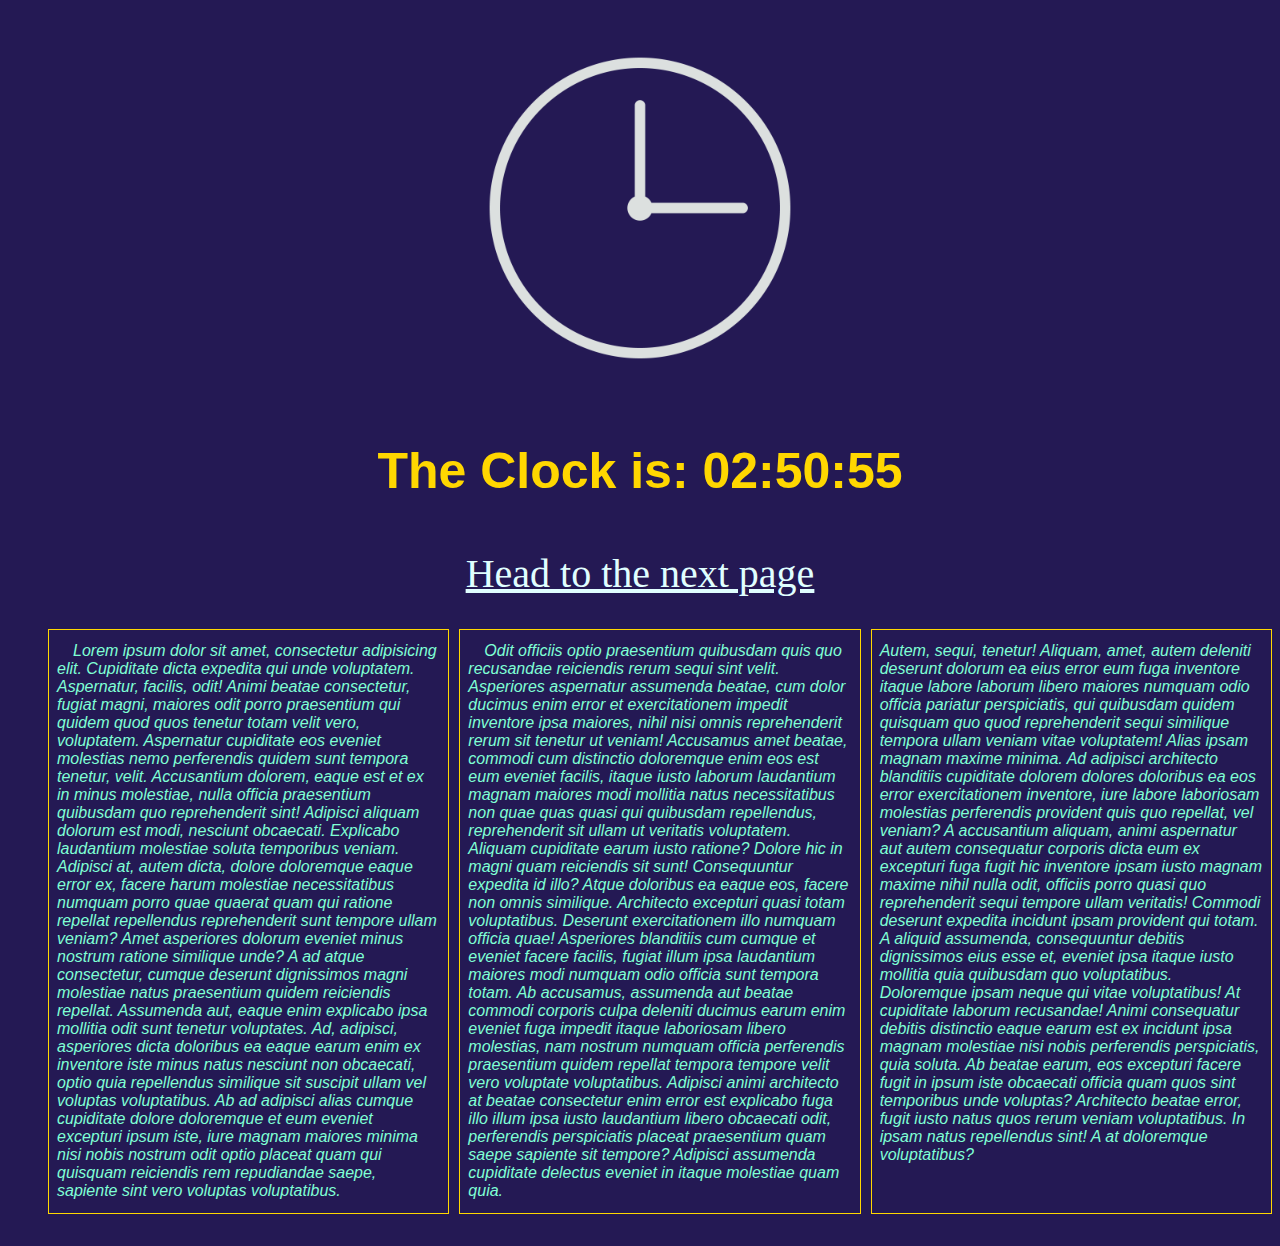
<file: myClock/index.html>
<!doctype html>
<html lang="en">
<head>
    <link rel="stylesheet" href="mystyle.css">
    <meta charset="UTF-8">
    <title>MyClock</title>
</head>
<body>
<div>

    <img src="clockImg.png" class="centerClock" alt="My Clock">
    <h1 id='clock'>The Clock is:</h1>

    <div class="h1c" style="text-align: center">
        <a class="h1c" href="exampleHyperlink.html">Head to the next page</a>
    </div>
    <div>
        <ul style="display: flex; gap: 10px;">
            <p class="para">&emsp;Lorem ipsum dolor sit amet, consectetur adipisicing elit. Cupiditate dicta
                expedita qui unde voluptatem. Aspernatur, facilis, odit! Animi beatae consectetur, fugiat magni, maiores
                odit
                porro praesentium qui quidem quod quos tenetur totam velit vero, voluptatem. Aspernatur cupiditate eos
                eveniet
                molestias nemo perferendis quidem sunt tempora tenetur, velit. Accusantium dolorem, eaque est et ex in
                minus
                molestiae, nulla officia praesentium quibusdam quo reprehenderit sint! Adipisci aliquam dolorum est
                modi,
                nesciunt obcaecati. Explicabo laudantium molestiae soluta temporibus veniam. Adipisci at, autem dicta,
                dolore
                doloremque eaque error ex, facere harum molestiae necessitatibus numquam porro quae quaerat quam qui
                ratione
                repellat repellendus reprehenderit sunt tempore ullam veniam? Amet asperiores dolorum eveniet minus
                nostrum
                ratione similique unde? A ad atque consectetur, cumque deserunt dignissimos magni molestiae natus
                praesentium
                quidem reiciendis repellat. Assumenda aut, eaque enim explicabo ipsa mollitia odit sunt tenetur
                voluptates. Ad,
                adipisci, asperiores dicta doloribus ea eaque earum enim ex inventore iste minus natus nesciunt non
                obcaecati,
                optio quia repellendus similique sit suscipit ullam vel voluptas voluptatibus. Ab ad adipisci alias
                cumque
                cupiditate dolore doloremque et eum eveniet excepturi ipsum iste, iure magnam maiores minima nisi nobis
                nostrum
                odit optio placeat quam qui quisquam reiciendis rem repudiandae saepe, sapiente sint vero voluptas
                voluptatibus.</p>
            <p class="para">&emsp;Odit officiis optio praesentium quibusdam quis quo recusandae reiciendis rerum sequi
                sint velit. Asperiores
                aspernatur assumenda beatae, cum dolor ducimus enim error et exercitationem impedit inventore ipsa
                maiores,
                nihil nisi omnis reprehenderit rerum sit tenetur ut veniam! Accusamus amet beatae, commodi cum
                distinctio
                doloremque enim eos est eum eveniet facilis, itaque iusto laborum laudantium magnam maiores modi
                mollitia natus
                necessitatibus non quae quas quasi qui quibusdam repellendus, reprehenderit sit ullam ut veritatis
                voluptatem.
                Aliquam cupiditate earum iusto ratione? Dolore hic in magni quam reiciendis sit sunt! Consequuntur
                expedita id
                illo? Atque doloribus ea eaque eos, facere non omnis similique. Architecto excepturi quasi totam
                voluptatibus.
                Deserunt exercitationem illo numquam officia quae! Asperiores blanditiis cum cumque et eveniet facere
                facilis,
                fugiat illum ipsa laudantium maiores modi numquam odio officia sunt tempora totam. Ab accusamus,
                assumenda aut
                beatae commodi corporis culpa deleniti ducimus earum enim eveniet fuga impedit itaque laboriosam libero
                molestias, nam nostrum numquam officia perferendis praesentium quidem repellat tempora tempore velit
                vero
                voluptate voluptatibus. Adipisci animi architecto at beatae consectetur enim error est explicabo fuga
                illo illum
                ipsa iusto laudantium libero obcaecati odit, perferendis perspiciatis placeat praesentium quam saepe
                sapiente
                sit tempore? Adipisci assumenda cupiditate delectus eveniet in itaque molestiae quam quia.</p>
            <p class="para">Autem, sequi, tenetur! Aliquam,
                amet, autem deleniti deserunt dolorum ea eius error eum fuga inventore itaque labore laborum libero
                maiores numquam odio officia pariatur perspiciatis, qui quibusdam quidem quisquam quo quod reprehenderit
                sequi similique tempora ullam veniam vitae voluptatem! Alias ipsam magnam maxime minima. Ad adipisci
                architecto blanditiis cupiditate dolorem dolores doloribus ea eos error exercitationem inventore, iure
                labore laboriosam molestias perferendis provident quis quo repellat, vel veniam? A accusantium aliquam,
                animi aspernatur aut autem consequatur corporis dicta eum ex excepturi fuga fugit hic inventore ipsam
                iusto magnam maxime nihil nulla odit, officiis porro quasi quo reprehenderit sequi tempore ullam
                veritatis! Commodi deserunt expedita incidunt ipsam provident qui totam. A aliquid assumenda,
                consequuntur debitis dignissimos eius esse et, eveniet ipsa itaque iusto mollitia quia quibusdam quo
                voluptatibus. Doloremque ipsam neque qui vitae voluptatibus! At cupiditate laborum recusandae! Animi
                consequatur debitis distinctio eaque earum est ex incidunt ipsa magnam molestiae nisi nobis perferendis
                perspiciatis, quia soluta. Ab beatae earum, eos excepturi facere fugit in ipsum iste obcaecati officia
                quam quos sint temporibus unde voluptas? Architecto beatae error, fugit iusto natus quos rerum veniam
                voluptatibus. In ipsam natus repellendus sint! A at doloremque voluptatibus?</p>
        </ul>
    </div>

    <script src='main.js'></script>
</div>
</body>
</html>
</file>
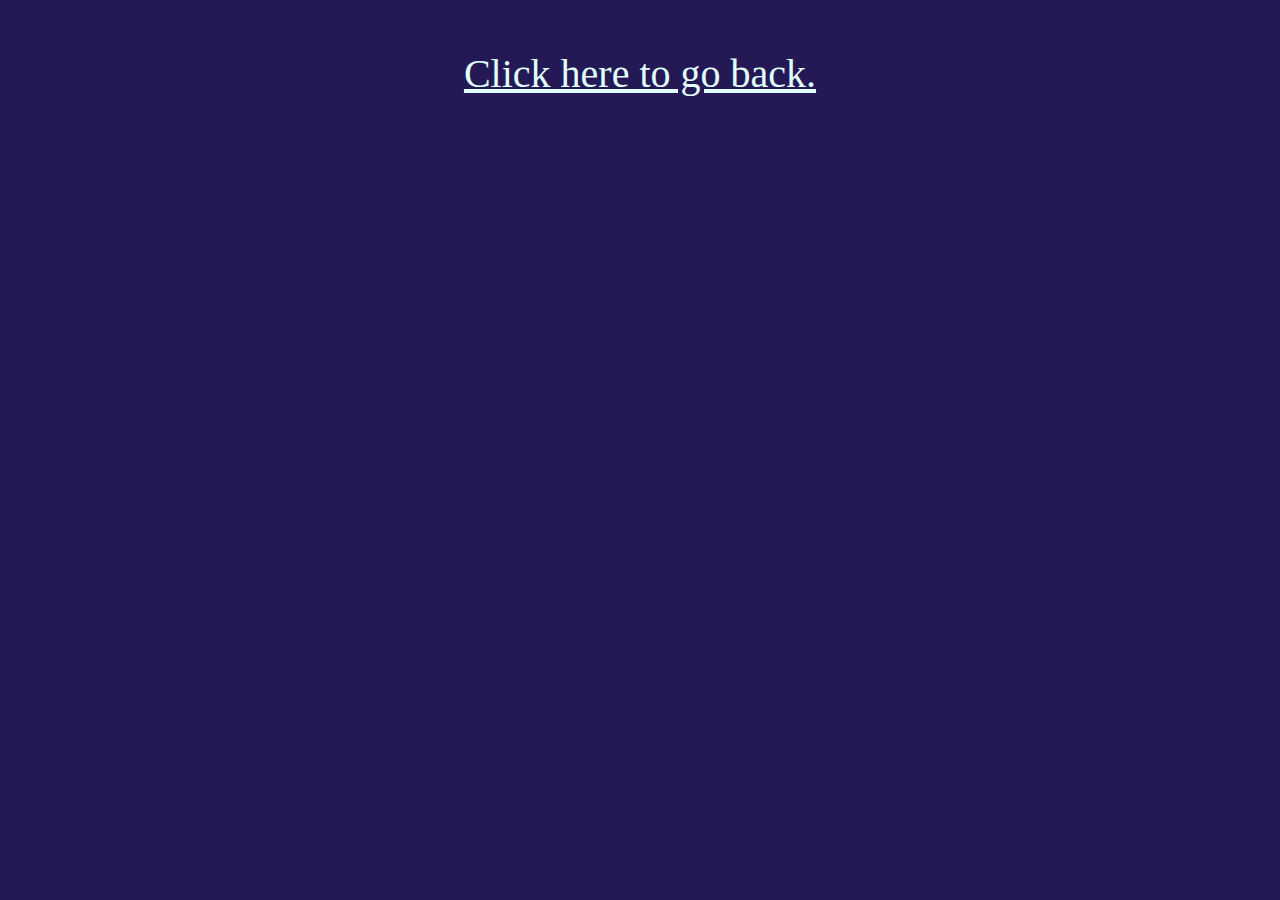
<file: myClock/exampleHyperlink.html>
<!DOCTYPE html>
<html lang="en">
<head>
    <link rel="stylesheet" href="mystyle.css">
    <meta charset="UTF-8">
    <title>Title</title>
</head>
<body>
    <div class="h1c" style="text-align: center;">
        <a class="h1c" href="index.html">
            Click here to go back.
        </a>
    </div>
</body>
</html>
</file>
<file: myClock/mystyle.css>
body {
    background-color: #241954;
}
h1 {
    color: gold;
    font-size: 50px;
    text-align: center;
    object-fit: cover;
    font-family: "Book Antiqua", sans-serif;
}
div.h1c{
    font-size: 40px;
    margin-top: 50px;
}
a.h1c{
    color: lightcyan;
}

p.para {
    font-weight: lighter;
    width: 450px;
}

p{
    font-family: "Bookman Old Style", sans-serif;
    color: aquamarine;
    font-style: italic;
    font-weight: normal;
    border: 1px solid gold;
    border-spacing: 1rem 0.5rem;
    padding: 0.8rem 0.5rem 0.8rem 0.5rem;
}
.centerClock {
    display: block;
    margin-left: auto;
    margin-right: auto;
    width: 400px;
    height: 400px;
}
</file>
